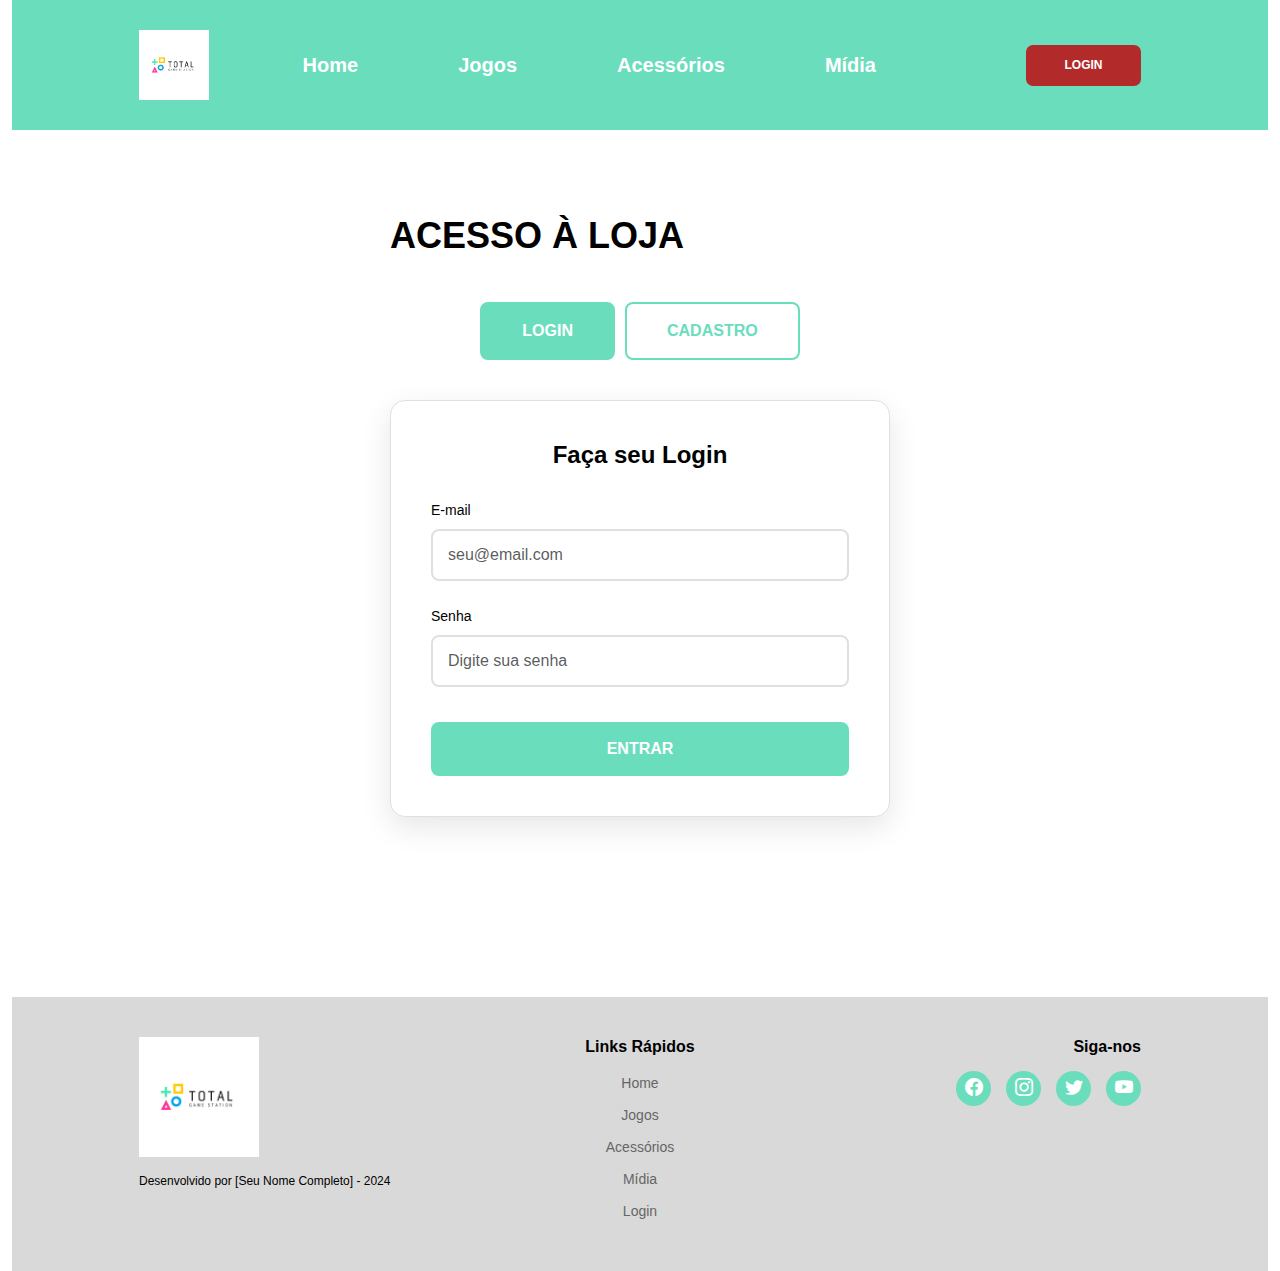
<file: login.html>
<!DOCTYPE html>
<html lang="pt-BR">
<head>
    <meta charset="UTF-8">
    <meta name="viewport" content="width=device-width, initial-scale=1">
    <title>Login - GameStore</title>
    <link href="https://cdn.jsdelivr.net/npm/bootstrap@5.3.0/dist/css/bootstrap.min.css" rel="stylesheet">
    <link rel="stylesheet" href="https://cdn.jsdelivr.net/npm/bootstrap-icons@1.10.0/font/bootstrap-icons.css">
    <link rel="stylesheet" href="css/style.css">
    <link rel="stylesheet" href="css/login.css">
</head>
<body>
    <div class="container">
        <header class="header">
            <div class="logo-header">
                <img src="img/logo.png" alt="GameStore Logo">
            </div>
            <nav class="nav-menu">
                <a href="index.html" class="nav-link">Home</a>
                <a href="#jogos" class="nav-link">Jogos</a>
                <a href="#acessorios" class="nav-link">Acessórios</a>
                <a href="#midia" class="nav-link">Mídia</a>
                <a href="login.html" class="login-btn">LOGIN</a>
            </nav>
        </header>

        <main class="login-section">
            <div class="login-container">
                <h2 class="section-title">ACESSO À LOJA</h2>
                
                <div class="form-toggle">
                    <button id="btnLogin" class="toggle-btn active">LOGIN</button>
                    <button id="btnCadastro" class="toggle-btn">CADASTRO</button>
                </div>

                <div id="formLogin" class="form-card">
                    <h3 class="form-title">Faça seu Login</h3>
                    <form id="loginForm">
                        <div class="form-group">
                            <label for="loginEmail" class="form-label">E-mail</label>
                            <input type="email" class="form-control" id="loginEmail" required placeholder="seu@email.com">
                        </div>
                        <div class="form-group">
                            <label for="loginSenha" class="form-label">Senha</label>
                            <input type="password" class="form-control" id="loginSenha" required placeholder="Digite sua senha">
                        </div>
                        <button type="submit" class="submit-btn">ENTRAR</button>
                    </form>
                </div>

                <div id="formCadastro" class="form-card" style="display: none;">
                    <h3 class="form-title">Crie sua Conta</h3>
                    <form id="cadastroForm">
                        <div class="form-group">
                            <label for="cadastroNome" class="form-label">Nome Completo</label>
                            <input type="text" class="form-control" id="cadastroNome" required placeholder="Seu nome completo">
                        </div>
                        <div class="form-group">
                            <label for="cadastroEmail" class="form-label">E-mail</label>
                            <input type="email" class="form-control" id="cadastroEmail" required placeholder="seu@email.com">
                        </div>
                        <div class="form-group">
                            <label for="cadastroSenha" class="form-label">Senha</label>
                            <input type="password" class="form-control" id="cadastroSenha" required placeholder="Mínimo 6 caracteres">
                        </div>
                        <div class="form-group">
                            <label for="confirmarSenha" class="form-label">Confirmar Senha</label>
                            <input type="password" class="form-control" id="confirmarSenha" required placeholder="Digite a senha novamente">
                        </div>
                        <button type="submit" class="submit-btn">CADASTRAR</button>
                    </form>
                </div>
            </div>
        </main>

        <footer class="footer">
            <div class="footer-content">
                <div class="footer-logo">
                    <img src="img/logo.png" alt="GameStore Logo" class="footer-logo-img">
                    <p class="footer-copyright">Desenvolvido por [Seu Nome Completo] - 2024</p>
                </div>

                <div class="footer-links">
                    <h4 class="footer-title">Links Rápidos</h4>
                    <ul class="footer-menu">
                        <li><a href="index.html">Home</a></li>
                        <li><a href="#">Jogos</a></li>
                        <li><a href="#">Acessórios</a></li>
                        <li><a href="#">Mídia</a></li>
                        <li><a href="login.html">Login</a></li>
                    </ul>
                </div>

                <div class="footer-social">
                    <h4 class="footer-title">Siga-nos</h4>
                    <div class="social-icons">
                        <a href="#" class="social-icon" title="Facebook">
                            <i class="bi bi-facebook"></i>
                        </a>
                        <a href="#" class="social-icon" title="Instagram">
                            <i class="bi bi-instagram"></i>
                        </a>
                        <a href="#" class="social-icon" title="Twitter">
                            <i class="bi bi-twitter"></i>
                        </a>
                        <a href="#" class="social-icon" title="YouTube">
                            <i class="bi bi-youtube"></i>
                        </a>
                    </div>
                </div>
            </div>
        </footer>

        <button onclick="topo()" id="btnTopo">↑</button>
    </div>

    <script src="https://code.jquery.com/jquery-3.6.0.min.js"></script>
    <script src="https://cdn.jsdelivr.net/npm/bootstrap@5.3.0/dist/js/bootstrap.bundle.min.js"></script>
  
</body>
</html>
</file>
<file: css/login.css>
/* Estilos específicos para a página de login */

.login-section {
    padding: 80px 127px;
    min-height: 60vh;
    display: flex;
    justify-content: center;
    align-items: center;
}

.login-container {
    width: 100%;
    max-width: 500px;
    margin: 0 auto;
}

.form-toggle {
    display: flex;
    gap: 10px;
    margin-bottom: 40px;
    justify-content: center;
}

.toggle-btn {
    padding: 15px 40px;
    background: var(--branco);
    border: 2px solid var(--verde-claro);
    border-radius: 8px;
    color: var(--verde-claro);
    font-family: "Inter-Bold", Helvetica;
    font-weight: 700;
    font-size: 16px;
    cursor: pointer;
    transition: all 0.3s;
}

.toggle-btn.active {
    background: var(--verde-claro);
    color: var(--branco);
}

.toggle-btn:hover:not(.active) {
    background: rgba(106, 221, 189, 0.1);
}

.form-card {
    background: var(--branco);
    border: 1px solid #e0e0e0;
    border-radius: 15px;
    padding: 40px;
    box-shadow: 0 10px 30px rgba(0, 0, 0, 0.1);
}

.form-title {
    font-family: "Inter-ExtraBold", Helvetica;
    font-weight: 800;
    color: var(--preto);
    font-size: 24px;
    margin-bottom: 30px;
    text-align: center;
}

.form-group {
    margin-bottom: 25px;
}

.form-label {
    display: block;
    margin-bottom: 8px;
    font-family: "Inter-Medium", Helvetica;
    font-weight: 500;
    color: var(--preto);
    font-size: 14px;
}

.form-control {
    width: 100%;
    padding: 12px 15px;
    border: 2px solid #e0e0e0;
    border-radius: 8px;
    font-family: "Inter-Regular", Helvetica;
    font-size: 16px;
    transition: border-color 0.3s;
    box-sizing: border-box;
}

.form-control:focus {
    border-color: var(--verde-claro);
    outline: none;
}

.form-control.is-invalid {
    border-color: var(--vermelho);
}

.submit-btn {
    width: 100%;
    padding: 15px;
    background: var(--verde-claro);
    border: none;
    border-radius: 8px;
    color: var(--branco);
    font-family: "Inter-Bold", Helvetica;
    font-weight: 700;
    font-size: 16px;
    cursor: pointer;
    transition: background 0.3s;
    margin-top: 10px;
}

.submit-btn:hover {
    background: var(--verde-escuro);
}

/* Responsividade para login */
@media (max-width: 768px) {
    .login-section {
        padding: 40px 20px;
    }
    
    .form-toggle {
        flex-direction: column;
        gap: 10px;
    }
    
    .toggle-btn {
        width: 100%;
    }
    
    .form-card {
        padding: 30px 20px;
    }
}
</file>
<file: css/style.css>
/* Arquivo Principal - Importa todos os módulos */
@import url('reset.css');
@import url('header.css');
@import url('hero.css');
@import url('sections.css');
@import url('categorias.css');
@import url('tech.css');
@import url('about.css');
@import url('produtos.css');
@import url('footer.css');
@import url('components.css');

/* Estilos adicionais específicos (se necessário) */
</file>
